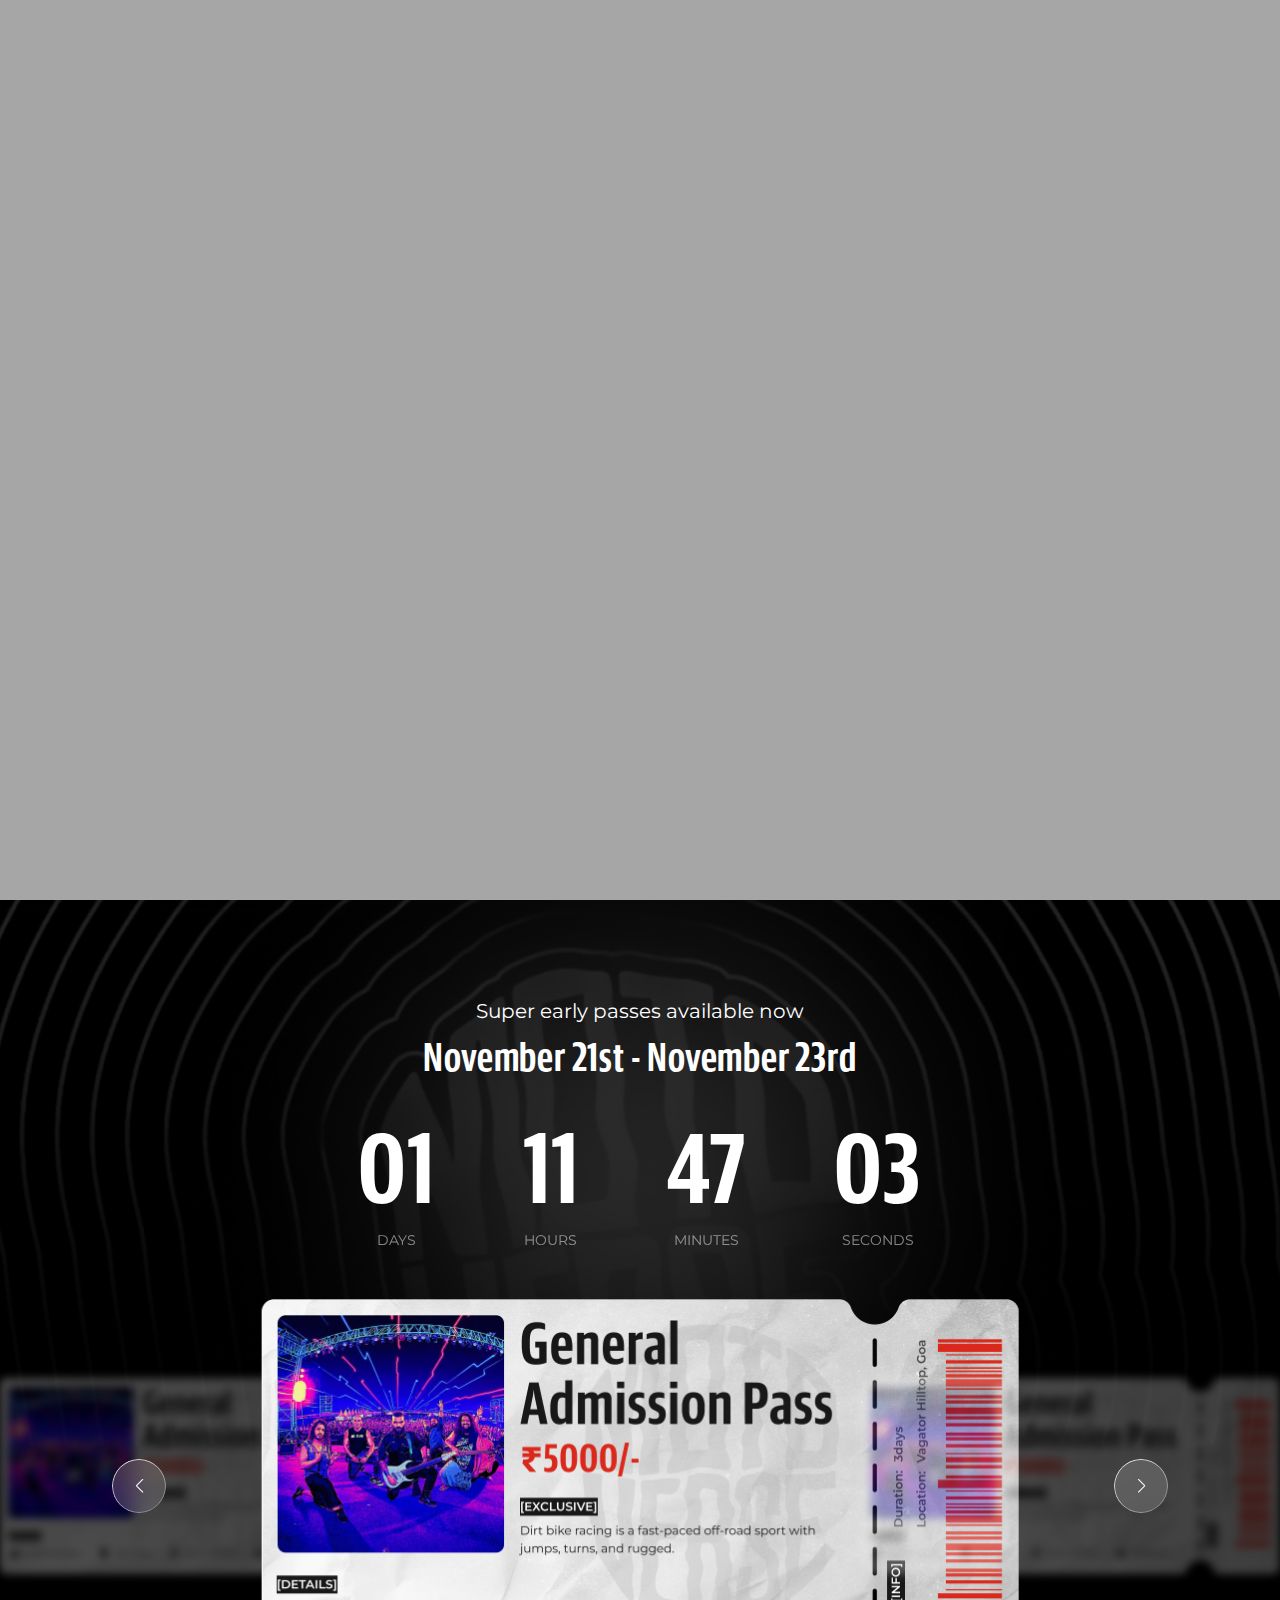
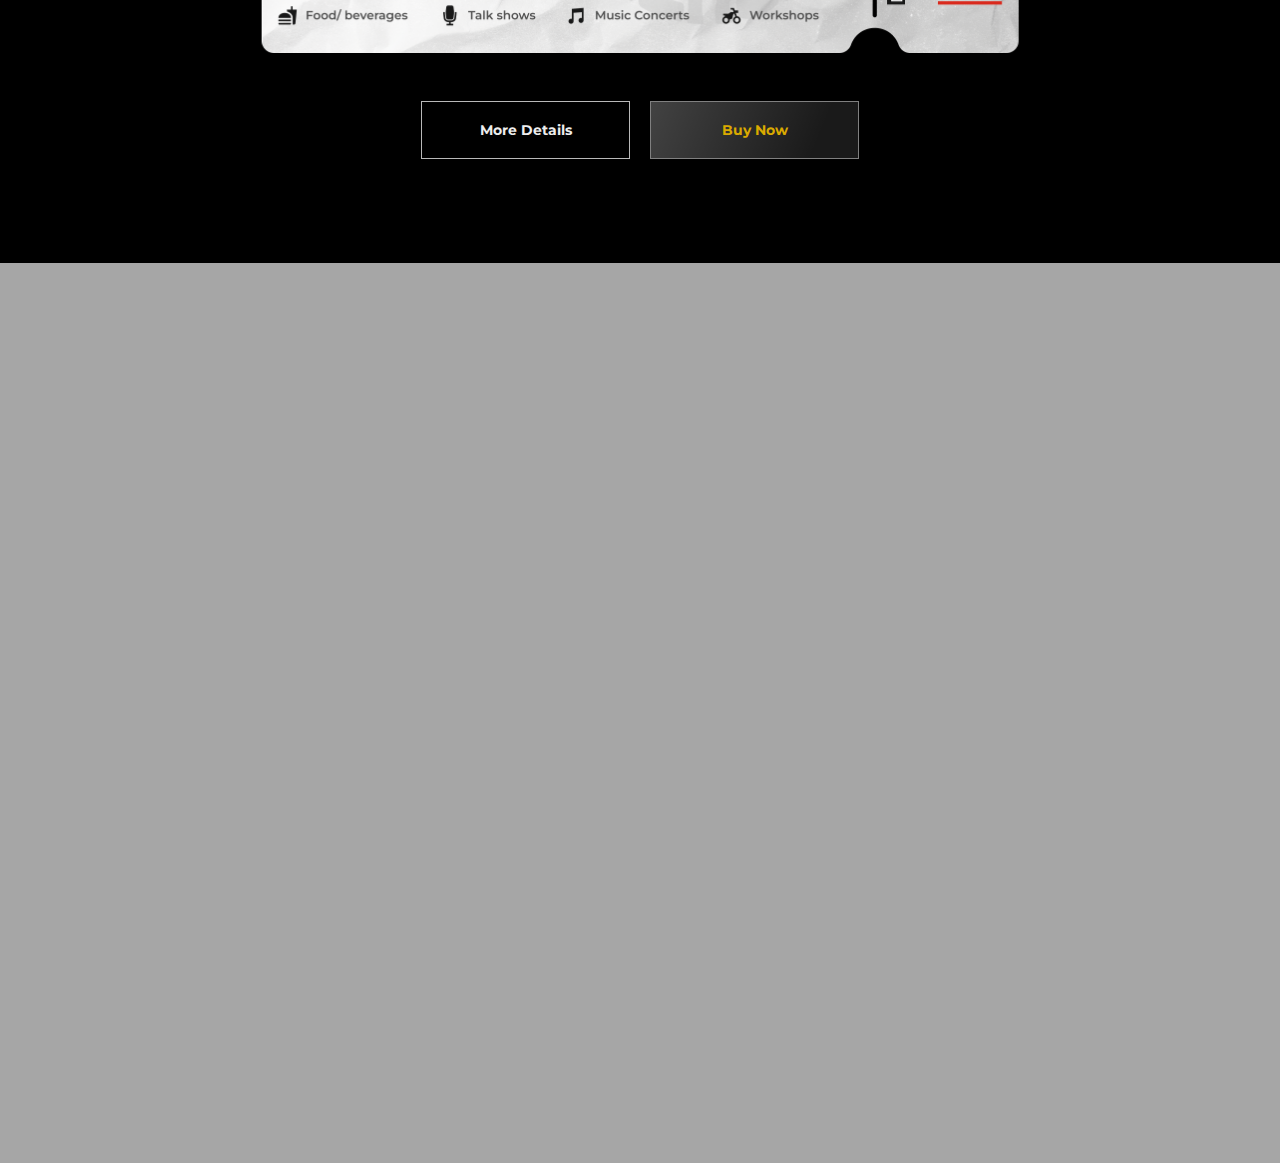
<file: admission-pass.html>
<!DOCTYPE html>
<html lang="en">

<head>
  <meta charset="UTF-8" />
  <meta name="viewport" content="width=device-width, initial-scale=1.0" />
  <link href="https://fonts.cdnfonts.com/css/guardian-sans" rel="stylesheet" />

  <link href="https://fonts.googleapis.com/css2?family=Montserrat:ital,wght@0,100..900;1,100..900&display=swap"
    rel="stylesheet" />

  <title>Document</title>
  <link rel="stylesheet" href="styles/style.css" />

  <!-- Link Swiper's CSS -->
  <link rel="stylesheet" href="https://cdn.jsdelivr.net/npm/swiper@11/swiper-bundle.min.css" />
</head>

<body>
  <section class="blank"></section>
  <section class="admission-pass">
    <div class="inner-section">
      <p class="subtext">Super early passes available now</p>
      <h3 class="heading">November 21st - November 23rd</h3>
    </div>
    <div class="slider-section">
      <div class="swiper swiper-content-admission">
        <div class="swiper-wrapper">
          <div class="swiper-slide">
            <div class="content-section">
              <h4>01</h4>
              <p>DAYS</p>
            </div>
            <div class="content-section">
              <h4>11</h4>
              <p>HOURS</p>
            </div>
            <div class="content-section">
              <h4>47</h4>
              <p>MINUTES</p>
            </div>
            <div class="content-section">
              <h4>03</h4>
              <p>SECONDS</p>
            </div>
          </div>
          <div class="swiper-slide">
            <div class="content-section">
              <h4>02</h4>
              <p>DAYS</p>
            </div>
            <div class="content-section">
              <h4>11</h4>
              <p>HOURS</p>
            </div>
            <div class="content-section">
              <h4>47</h4>
              <p>MINUTES</p>
            </div>
            <div class="content-section">
              <h4>03</h4>
              <p>SECONDS</p>
            </div>
          </div>
          <div class="swiper-slide">
            <div class="content-section">
              <h4>03</h4>
              <p>DAYS</p>
            </div>
            <div class="content-section">
              <h4>11</h4>
              <p>HOURS</p>
            </div>
            <div class="content-section">
              <h4>47</h4>
              <p>MINUTES</p>
            </div>
            <div class="content-section">
              <h4>03</h4>
              <p>SECONDS</p>
            </div>
          </div>
          <div class="swiper-slide">
            <div class="content-section">
              <h4>04</h4>
              <p>DAYS</p>
            </div>
            <div class="content-section">
              <h4>11</h4>
              <p>HOURS</p>
            </div>
            <div class="content-section">
              <h4>47</h4>
              <p>MINUTES</p>
            </div>
            <div class="content-section">
              <h4>03</h4>
              <p>SECONDS</p>
            </div>
          </div>
          <div class="swiper-slide">
            <div class="content-section">
              <h4>05</h4>
              <p>DAYS</p>
            </div>
            <div class="content-section">
              <h4>11</h4>
              <p>HOURS</p>
            </div>
            <div class="content-section">
              <h4>47</h4>
              <p>MINUTES</p>
            </div>
            <div class="content-section">
              <h4>03</h4>
              <p>SECONDS</p>
            </div>
          </div>
        </div>
      </div>
      <div class="swiper image-swiper-admission">
        <div class="swiper-wrapper">
          <div class="swiper-slide image-slider">
            <div class="img-box">
              <picture>
                <source media="(min-width: 768px)" srcset="/assets/ticket.png" />
                <img src="/assets/ticket-mob.png" alt="Motorcycle rally" loading="lazy" class="slide-bg" />
              </picture>
            </div>
          </div>
          <div class="swiper-slide image-slider">
            <div class="img-box">
              <picture>
                <source media="(min-width: 768px)" srcset="/assets/ticket.png" />
                <img src="/assets/ticket-mob.png" alt="Motorcycle rally" loading="lazy" class="slide-bg" />
              </picture>
            </div>
          </div>

          <div class="swiper-slide image-slider">
            <div class="img-box">
              <picture>
                <source media="(min-width: 768px)" srcset="/assets/ticket.png" />
                <img src="/assets/ticket-mob.png" alt="Motorcycle rally" loading="lazy" class="slide-bg" />
              </picture>
            </div>
          </div>
          <div class="swiper-slide image-slider">
            <div class="img-box">
              <picture>
                <source media="(min-width: 768px)" srcset="/assets/ticket.png" />
                <img src="/assets/ticket-mob.png" alt="Motorcycle rally" loading="lazy" class="slide-bg" />
              </picture>
            </div>
          </div>
          <div class="swiper-slide image-slider">
            <div class="img-box">
              <picture>
                <source media="(min-width: 768px)" srcset="/assets/ticket.png" />
                <img src="/assets/ticket-mob.png" alt="Motorcycle rally" loading="lazy" class="slide-bg" />
              </picture>
            </div>
          </div>
        </div>
        <div class="arrow-section">
          <div class="swiper-button-next arrow-custom"></div>
          <div class="swiper-button-prev arrow-custom"></div>
        </div>
      </div>
    </div>

    <div class="bg-image">
      <img src="/assets/admission-bg.jpg" alt="Blurred background" />
    </div>

    <div class="button-section">
      <a href="#" type="button" class="more-button">More Details</a>
      <a href="#" type="button" class="buy-button"> Buy Now </a>
    </div>
  </section>
  <section class="blank"></section>

  <script src="https://unpkg.com/swiper@8/swiper-bundle.min.js"></script>
  <script>
    document.addEventListener("DOMContentLoaded", function () {
      // Image Swiper
      const imageSwiper = new Swiper(".image-swiper-admission", {
        loop: true,
        centeredSlides: true,
        spaceBetween: 12,
        navigation: {
          nextEl: ".swiper-button-next",
          prevEl: ".swiper-button-prev",
        },
        breakpoints: {
          0: { slidesPerView: 1.24, spaceBetween: 24, },
          768: { slidesPerView: 2.4 },
          1024: { slidesPerView: 3 },
          1600: { slidesPerView: 2.7 },
          2400: { slidesPerView: 7 },
        },
      });

      // Content Swiper
      const contentSwiper = new Swiper(".swiper-content-admission", {
        loop: true,
        slidesPerView: 1,
        allowTouchMove: false,
        effect: "fade",
        fadeEffect: { crossFade: true },
      });

      // Sync both sliders
      imageSwiper.on("slideChange", () => {
        contentSwiper.slideToLoop(imageSwiper.realIndex);
      });

      contentSwiper.on("slideChange", () => {
        imageSwiper.slideToLoop(contentSwiper.realIndex);
      });

      // Click image -> change both
      document
        .querySelectorAll(".image-swiper-admission .swiper-slide")
        .forEach((slide, index) => {
          slide.addEventListener("click", () => {
            imageSwiper.slideToLoop(index);
            contentSwiper.slideToLoop(index);
          });
        });
    });
  </script>
</body>

</html>
</file>
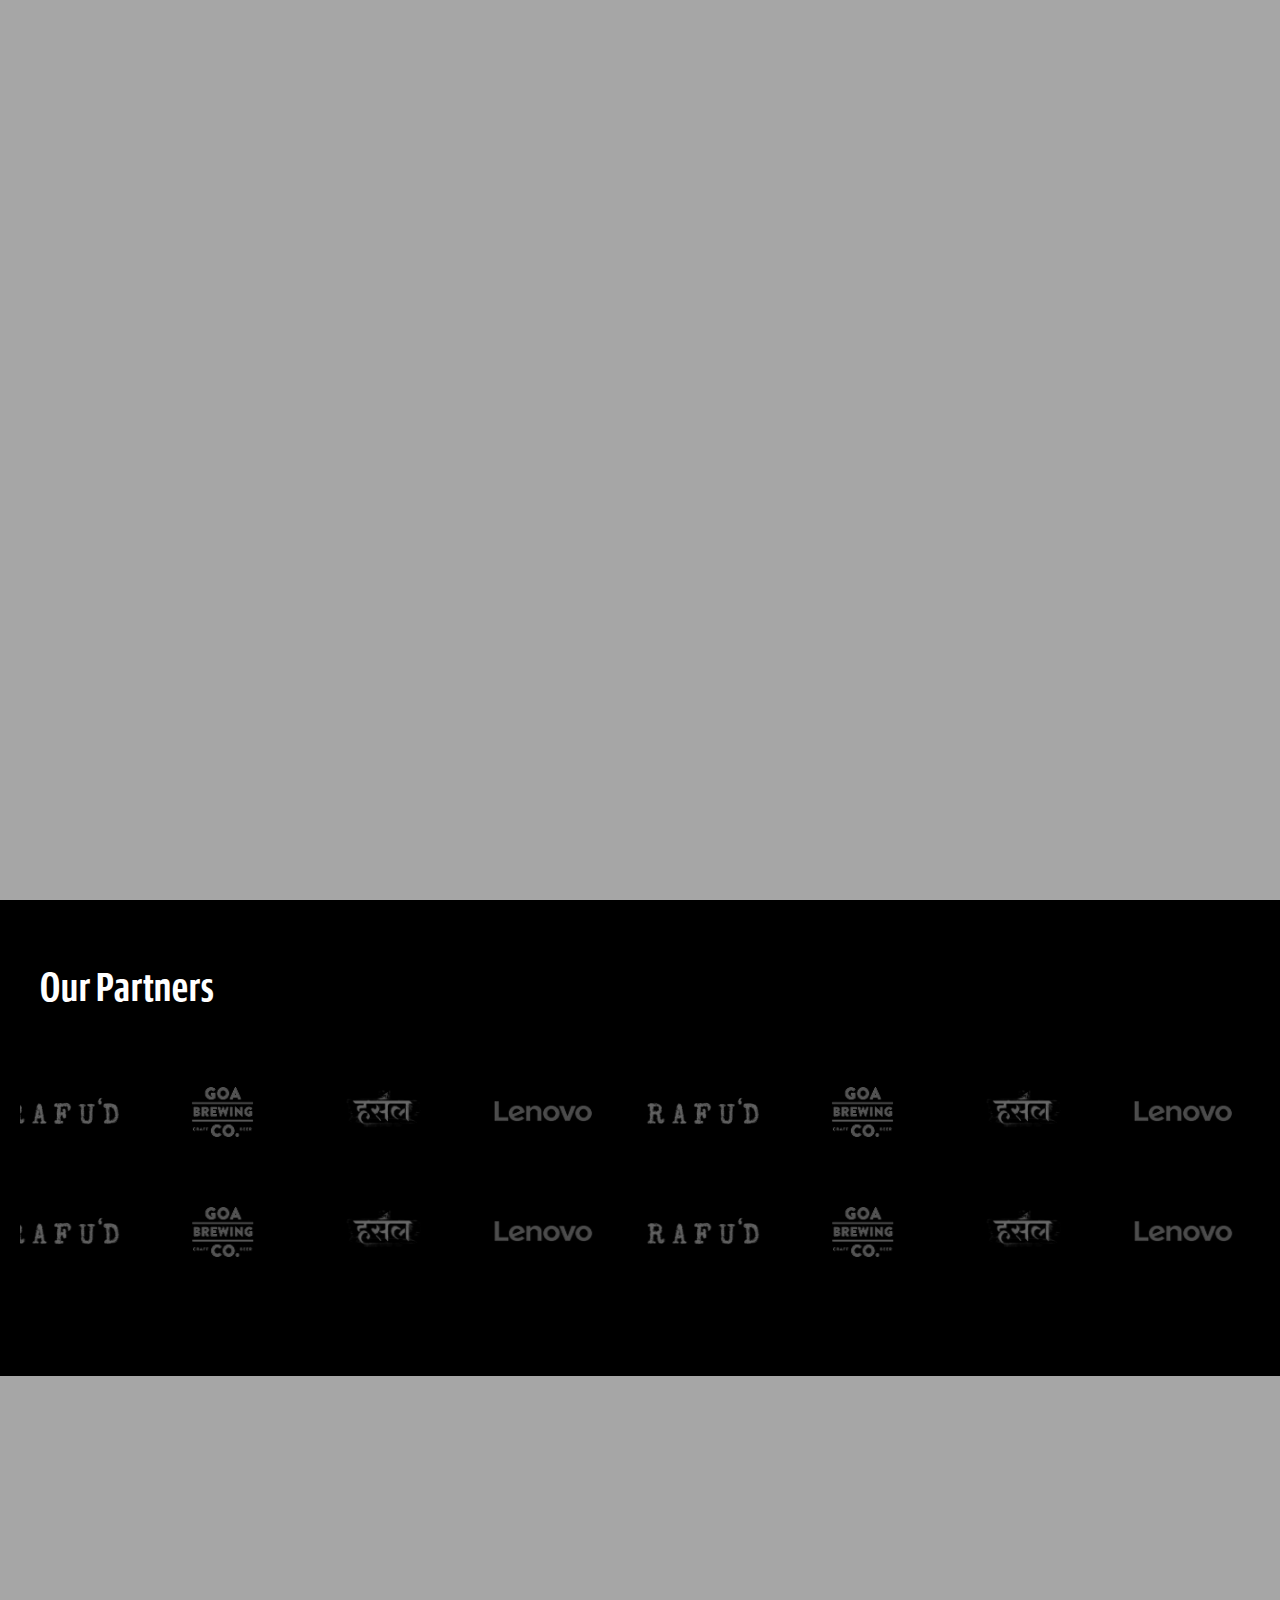
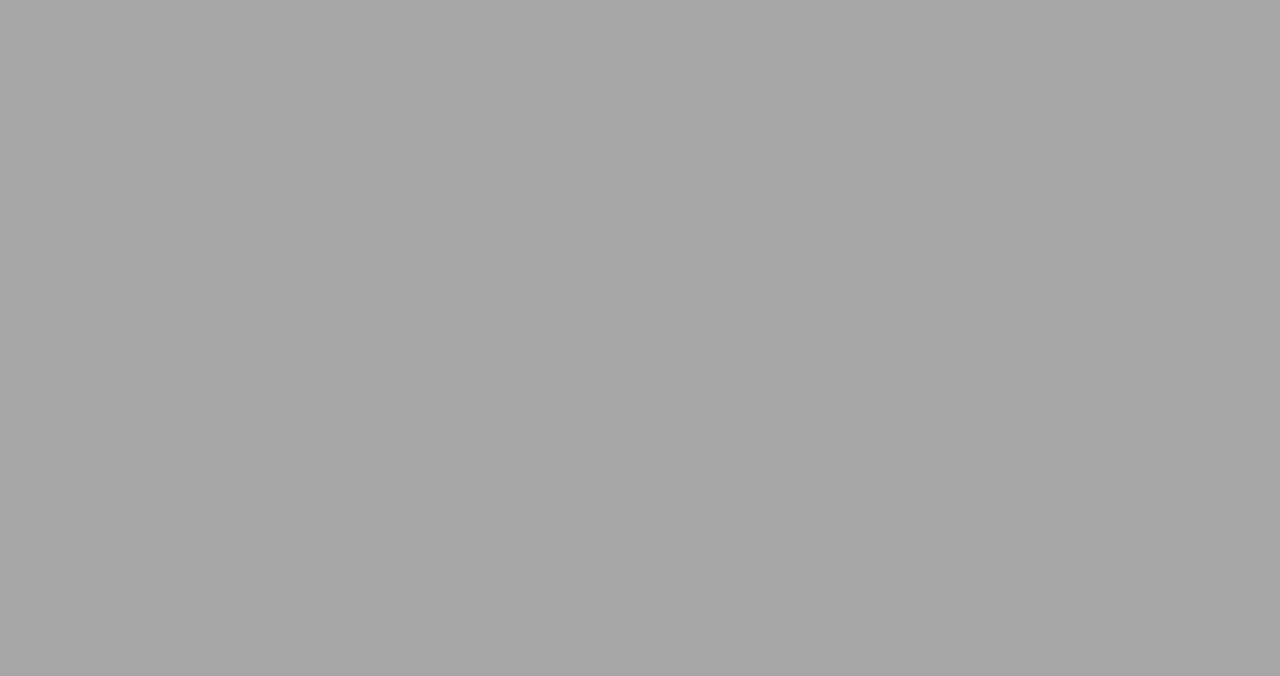
<file: our-partners.html>
<!DOCTYPE html>
<html lang="en">

<head>
  <meta charset="UTF-8" />
  <meta name="viewport" content="width=device-width, initial-scale=1.0" />
  <link href="https://fonts.cdnfonts.com/css/guardian-sans" rel="stylesheet" />

  <link href="https://fonts.googleapis.com/css2?family=Montserrat:ital,wght@0,100..900;1,100..900&display=swap"
    rel="stylesheet" />

  <title>Document</title>
  <link rel="stylesheet" href="styles/style.css" />

  <!-- Link Swiper's CSS -->
  <link rel="stylesheet" href="https://cdn.jsdelivr.net/npm/swiper@11/swiper-bundle.min.css" />
</head>

<body>
  <section class="blank"></section>
  <section class="our-partners-section">
    <div class="partners-container">
      <h2 class="partners-title">Our Partners</h2>
    </div>

    <div class="marquee-container">
      <!-- Forward Row -->
      <div class="marquee-row left">
        <div class="marquee-track left speed-40">
          <div class="partner-logo">
            <div class="logo-placeholder"><img src="/assets/logo/logo1.png" /></div>
          </div>
          <div class="partner-logo">
            <div class="logo-placeholder"><img src="/assets/logo/logo2.png" /></div>
          </div>
          <div class="partner-logo">
            <div class="logo-placeholder"><img src="/assets/logo/logo3.png" /></div>
          </div>
          <div class="partner-logo">
            <div class="logo-placeholder"><img src="/assets/logo/logo4.png" /></div>
          </div>
          <div class="partner-logo">
            <div class="logo-placeholder"><img src="/assets/logo/logo1.png" /></div>
          </div>
          <div class="partner-logo">
            <div class="logo-placeholder"><img src="/assets/logo/logo2.png" /></div>
          </div>
          <div class="partner-logo">
            <div class="logo-placeholder"><img src="/assets/logo/logo3.png" /></div>
          </div>
          <div class="partner-logo">
            <div class="logo-placeholder"><img src="/assets/logo/logo4.png" /></div>
          </div>
        </div>
      </div>

      <!-- Reverse Row -->
      <div class="marquee-row">
        <div class="marquee-track right speed-30">
          <div class="partner-logo">
            <div class="logo-placeholder"><img src="/assets/logo/logo1.png" /></div>
          </div>
          <div class="partner-logo">
            <div class="logo-placeholder"><img src="/assets/logo/logo2.png" /></div>
          </div>
          <div class="partner-logo">
            <div class="logo-placeholder"><img src="/assets/logo/logo3.png" /></div>
          </div>
          <div class="partner-logo">
            <div class="logo-placeholder"><img src="/assets/logo/logo4.png" /></div>
          </div>
          <div class="partner-logo">
            <div class="logo-placeholder"><img src="/assets/logo/logo1.png" /></div>
          </div>
          <div class="partner-logo">
            <div class="logo-placeholder"><img src="/assets/logo/logo2.png" /></div>
          </div>
          <div class="partner-logo">
            <div class="logo-placeholder"><img src="/assets/logo/logo3.png" /></div>
          </div>
          <div class="partner-logo">
            <div class="logo-placeholder"><img src="/assets/logo/logo4.png" /></div>
          </div>
        </div>
      </div>
    </div>


  </section>
  <section class="blank"></section>

  <script>
    document.querySelectorAll(".marquee-row").forEach((row) => {
      const track = row.querySelector(".marquee-track");
      const direction = row.dataset.direction || "left";
      const speed = parseFloat(row.dataset.speed) || 50;

      // duplicate only once
      if (!track.dataset.duplicated) {
        track.innerHTML += track.innerHTML;
        track.dataset.duplicated = "true";
      }

      let offset = 0;
      let lastTime = performance.now();
      const resetPoint = track.scrollWidth / 2; // 👈 important: only half width

      function loop(now) {
        const delta = (now - lastTime) / 1000;
        lastTime = now;
        const move = speed * delta;

        if (direction === "left") {
          offset -= move;
          if (Math.abs(offset) >= resetPoint) {
            offset = 0; // reset exactly at half
          }
        } else {
          offset += move;
          if (offset >= resetPoint) {
            offset = 0;
          }
        }

        track.style.transform = `translateX(${offset}px)`;
        requestAnimationFrame(loop);
      }

      requestAnimationFrame(loop);
    });

  </script>


</body>

</html>
</file>
<file: styles/style.css>
html,
body {
  margin: 0;
  padding: 0;
  width: 100%;
  height: 100%;
}

@font-face {
  font-display: swap;
  font-family: GuardianSansXCond Bold;
  font-style: normal;
  font-weight: 700;
  src: url("../font/GuardianSansXCond-Bold.otf");
  src: url("../font/GuardianSansXCond-Bold.otf#iefix") format("opentype");
}
@font-face {
  font-display: swap;
  font-family: GuardianSansXCond Semibold;
  font-style: normal;
  font-weight: 600;
  src: url("../font/GuardianSansXCond-Semibold.otf");
  src: url("../font/GuardianSansXCond-Semibold.otf#iefix") format("opentype");
}
@font-face {
  font-display: swap;
  font-family: GuardianSansXCond Medium;
  font-style: normal;
  font-weight: 500;
  src: url("../font/GuardianSansXCond-Medium.otf");
  src: url("../font/GuardianSansXCond-Medium.otf#iefix") format("opentype");
}
@font-face {
  font-display: swap;
  font-family: GuardianSansXCond Regular;
  font-style: normal;
  font-weight: 400;
  src: url("../font/GuardianSansXCond-Regular.otf");
  src: url("../font/GuardianSansXCond-Regular.otf#iefix") format("opentype");
}
@font-face {
  font-display: swap;
  font-family: Montserrat Light;
  font-style: normal;
  font-weight: 400;
  src: url("../font/Montserrat-Light.ttf");
  src: url("../font/Montserrat-Light.ttf#iefix") format("truetype");
}
@font-face {
  font-display: swap;
  font-family: Montserrat Regular;
  font-style: normal;
  font-weight: 500;
  src: url("../font/Montserrat--Regular.ttf");
  src: url("../font/Montserrat--Regular.ttf#iefix") format("truetype");
}
@font-face {
  font-display: swap;
  font-family: Montserrat Semibold;
  font-style: normal;
  font-weight: 600;
  src: url("../font/Montserrat-SemiBold.ttf");
  src: url("../font/Montserrat-SemiBold.ttf#iefix") format("truetype");
}
@font-face {
  font-display: swap;
  font-family: Montserrat Bold;
  font-style: normal;
  font-weight: 700;
  src: url("../font/Montserrat-Bold.ttf");
  src: url("../font/Montserrat-Bold.ttf#iefix") format("truetype");
}
@font-face {
  font-display: swap;
  font-family: Reicons;
  font-style: normal;
  font-weight: 400;
  src: url("../font/reicons.ttf#iefix") format("truetype");
}
* {
  padding: 0;
  margin: 0;
}

body {
  height: 100%;
  font-family: "Montserrat", sans-serif;
  background-color: black;
}

h1,
h2,
h3,
h4 {
  font-family: GuardianSansXCond Semibold;
}

.blank {
  height: 100vh;
  background-color: #a6a6a6;
}

.motoverse-throughout {
  margin: 0 auto;
  overflow: hidden;
  position: relative;
  min-height: 100vh;
}
@media only screen and (max-width: 767px) {
  .motoverse-throughout {
    height: auto;
  }
}
.motoverse-throughout .inner-section {
  max-width: 80%;
  margin: 0 auto;
}
@media only screen and (max-width: 767px) {
  .motoverse-throughout .inner-section {
    max-width: 100%;
    padding-inline: 20px;
  }
}
.motoverse-throughout .main-heading {
  margin-bottom: 40px;
  font-size: 40px;
  line-height: 48px;
  font-weight: 500;
  letter-spacing: 0.8px;
  color: white;
  text-align: center;
  margin-top: 67px;
}
@media only screen and (max-width: 767px) {
  .motoverse-throughout .main-heading {
    font-size: 28px;
    line-height: 32px;
    margin-bottom: 24px;
    margin-top: 50px;
  }
}
.motoverse-throughout .inner-footer-section {
  position: relative;
  width: 100%;
  max-width: 80%;
  margin: 0 auto;
}
@media only screen and (max-width: 767px) {
  .motoverse-throughout .inner-footer-section {
    max-width: 100%;
    width: auto;
    padding-inline: 20px;
    margin-top: 30px;
  }
}
.motoverse-throughout .inner-footer-section .heading {
  font-size: 218px;
  font-weight: 500;
  opacity: 0.6;
  letter-spacing: 0.8px;
  color: white;
  text-align: center;
}
@media only screen and (max-width: 767px) {
  .motoverse-throughout .inner-footer-section .heading {
    font-size: 56px;
    position: relative;
    bottom: 0;
  }
}
.motoverse-throughout .slider-section {
  position: relative;
  height: 100%;
  min-height: 560px;
}
@media only screen and (max-width: 767px) {
  .motoverse-throughout .slider-section {
    min-height: 620px;
  }
}
.motoverse-throughout .image-swiper {
  width: 100%;
  margin-bottom: 40px;
  overflow: hidden;
}
@media only screen and (max-width: 767px) {
  .motoverse-throughout .image-swiper .swiper-wrapper {
    display: flex;
    align-items: center;
  }
}
.motoverse-throughout .image-swiper .image-slider {
  display: flex;
  align-items: center;
  flex-direction: column;
  padding: 0px;
}
.motoverse-throughout .image-swiper .image-slider .img-box {
  height: 186px;
  width: 100%;
  transition: all 0.3s ease-in-out;
  position: relative;
}
.motoverse-throughout .image-swiper .image-slider .img-box img {
  width: 100%;
  height: 100%;
  -o-object-fit: cover;
     object-fit: cover;
}
.motoverse-throughout .image-swiper .image-slider .img-box .slide-video {
  width: 100%;
  height: 100%;
  -o-object-fit: cover;
     object-fit: cover;
  position: absolute;
}
.motoverse-throughout .image-swiper .image-slider h4 {
  color: white;
  font-size: 40px;
  line-height: 48px;
  font-weight: 500;
  letter-spacing: 0.8px;
  margin-bottom: 35px;
  opacity: 0.3;
}
@media only screen and (max-width: 767px) {
  .motoverse-throughout .image-swiper .image-slider h4 {
    margin-bottom: 16px;
  }
}
.motoverse-throughout .image-swiper .swiper-slide-active .img-box {
  width: 100%;
  height: 226px;
}
.motoverse-throughout .image-swiper .swiper-slide-active h4 {
  opacity: 1;
  margin-bottom: 15px;
}
.motoverse-throughout .swiper-content {
  max-width: 1076px;
  text-align: center;
  position: absolute;
  margin: 0 auto;
  left: 0;
  right: 0;
  top: 320px;
}
@media only screen and (min-width: 1500px) {
  .motoverse-throughout .swiper-content {
    top: 350px;
  }
}
@media only screen and (max-width: 767px) {
  .motoverse-throughout .swiper-content {
    top: 320px;
  }
}
.motoverse-throughout .swiper-content .content-section {
  max-width: 600px;
  margin: 0 auto;
}
@media only screen and (max-width: 767px) {
  .motoverse-throughout .swiper-content .content-section {
    padding-inline: 20px;
  }
}
.motoverse-throughout .swiper-content h4 {
  color: white;
  font-size: 32px;
  line-height: 38px;
  font-weight: 500;
  letter-spacing: 0.8px;
  margin-bottom: 10px;
  display: -webkit-box;
  -webkit-line-clamp: 1;
  -webkit-box-orient: vertical;
  overflow: hidden;
  text-overflow: ellipsis;
}
@media only screen and (max-width: 767px) {
  .motoverse-throughout .swiper-content h4 {
    font-size: 24px;
    line-height: 28px;
  }
}
.motoverse-throughout .swiper-content .strong-text {
  color: white;
  font-size: 16px;
  line-height: 24px;
  font-weight: 500;
  margin-bottom: 10px;
  font-family: Montserrat Semibold;
  display: -webkit-box;
  -webkit-line-clamp: 2;
  -webkit-box-orient: vertical;
  overflow: hidden;
  text-overflow: ellipsis;
}
.motoverse-throughout .swiper-content .description {
  color: #a6a6a6;
  font-size: 14px;
  line-height: 21px;
  font-family: Montserrat Regular;
  display: -webkit-box;
  -webkit-line-clamp: 5;
  -webkit-box-orient: vertical;
  overflow: hidden;
  text-overflow: ellipsis;
}
@media only screen and (max-width: 767px) {
  .motoverse-throughout .swiper-content .description {
    -webkit-line-clamp: 8;
  }
}
.motoverse-throughout .blurred-bg-container {
  position: fixed;
  top: 0;
  left: 0;
  width: 100%;
  height: 100%;
  z-index: -1;
  overflow: hidden;
  opacity: 0.3;
}
.motoverse-throughout .blurred-bg {
  width: 100%;
  height: 100%;
  -o-object-fit: cover;
     object-fit: cover;
  filter: blur(100px);
  transform: scale(1);
  transition: opacity 0.6s ease;
  opacity: 1;
}
.motoverse-throughout::before {
  content: "";
  position: absolute;
  bottom: 0;
  left: 0;
  width: 100%;
  height: 540px;
  background: linear-gradient(180deg, rgba(0, 0, 0, 0) 26.07%, #000000 90.08%);
  z-index: 1;
}
@media only screen and (max-width: 767px) {
  .motoverse-throughout::before {
    height: 100px;
  }
}
.motoverse-throughout .arrow-custom {
  width: 54px;
  height: 54px;
  background: rgba(255, 255, 255, 0.16);
  -webkit-backdrop-filter: blur(11.365px);
          backdrop-filter: blur(11.365px);
  border-radius: 100px;
}
@media only screen and (max-width: 767px) {
  .motoverse-throughout .arrow-custom {
    display: none;
  }
}
.motoverse-throughout .arrow-custom::before {
  content: "";
  position: absolute;
  inset: 0;
  border-radius: 100px;
  padding: 1.23px;
  background: linear-gradient(-40deg, rgba(255, 255, 255, 0.2), #fff);
  -webkit-mask: linear-gradient(#fff 0 0) content-box, linear-gradient(#fff 0 0);
  -webkit-mask-composite: xor;
  mask-composite: exclude;
  pointer-events: none;
  z-index: -1;
}
.motoverse-throughout .arrow-custom::after {
  font-size: 14px;
  color: white;
}

.admission-pass {
  position: relative;
  padding-bottom: 104px;
}
@media only screen and (max-width: 767px) {
  .admission-pass {
    padding: 104px 0px 32px;
    height: auto;
  }
}
.admission-pass .inner-section {
  max-width: 80%;
  margin: 0 auto 40px;
  position: relative;
  z-index: 1;
  padding-top: 96px;
}
@media only screen and (max-width: 767px) {
  .admission-pass .inner-section {
    max-width: 100%;
    padding-inline: 20px;
    padding-top: 0px;
  }
}
.admission-pass .inner-section .subtext {
  font-size: 20px;
  line-height: 30px;
  font-weight: 400;
  color: white;
  text-align: center;
}
@media only screen and (max-width: 767px) {
  .admission-pass .inner-section .subtext {
    font-size: 14px;
    line-height: 21px;
  }
}
.admission-pass .inner-section .heading {
  margin-bottom: 40px;
  font-size: 40px;
  line-height: 48px;
  font-weight: 500;
  letter-spacing: 0.8px;
  margin-top: 8px;
  color: white;
  text-align: center;
  font-family: GuardianSansXCond Semibold;
}
@media only screen and (max-width: 767px) {
  .admission-pass .inner-section .heading {
    font-size: 28px;
    line-height: 32px;
    letter-spacing: 0.32px;
  }
}
.admission-pass .bg-image {
  height: 100vh;
  position: absolute;
  top: 0;
  width: 100%;
}
.admission-pass .bg-image img {
  width: 100%;
  height: 100%;
  -o-object-fit: cover;
     object-fit: cover;
  -o-object-position: top;
     object-position: top;
}
.admission-pass .image-swiper-admission {
  width: 100%;
  margin-top: 40px;
  overflow: hidden;
  height: 370px;
}
@media only screen and (max-width: 767px) {
  .admission-pass .image-swiper-admission {
    margin-top: 24px;
    height: auto;
  }
}
.admission-pass .image-swiper-admission .swiper-wrapper {
  align-items: center;
}
.admission-pass .image-swiper-admission .image-slider {
  display: flex;
  align-items: center;
  flex-direction: column;
  justify-content: center;
  padding: 0px;
  filter: blur(4px);
  opacity: 0.3;
}
@media only screen and (max-width: 767px) {
  .admission-pass .image-swiper-admission .image-slider {
    filter: blur(0);
    opacity: 1;
  }
}
.admission-pass .image-swiper-admission .image-slider .img-box {
  height: 322px;
  width: 100%;
  transition: all 0.3s ease-in-out;
  position: relative;
}
@media only screen and (max-width: 767px) {
  .admission-pass .image-swiper-admission .image-slider .img-box {
    height: 584px;
  }
}
.admission-pass .image-swiper-admission .image-slider .img-box img {
  width: 100%;
  height: 100%;
  -o-object-fit: contain;
     object-fit: contain;
}
.admission-pass .image-swiper-admission .image-slider .img-box .slide-video {
  width: 100%;
  height: 100%;
  -o-object-fit: cover;
     object-fit: cover;
  position: absolute;
}
.admission-pass .image-swiper-admission .image-slider h4 {
  color: white;
  font-size: 40px;
  line-height: 48px;
  font-weight: 500;
  letter-spacing: 0.8px;
  margin-bottom: 35px;
  opacity: 0.3;
}
@media only screen and (max-width: 767px) {
  .admission-pass .image-swiper-admission .image-slider h4 {
    margin-bottom: 16px;
  }
}
.admission-pass .image-swiper-admission .swiper-slide-active {
  filter: blur(0);
  opacity: 1;
}
.admission-pass .image-swiper-admission .swiper-slide-active .img-box {
  height: 354px;
  width: 760px;
}
@media only screen and (max-width: 1024px) {
  .admission-pass .image-swiper-admission .swiper-slide-active .img-box {
    height: 354px;
    width: 600px;
  }
}
@media only screen and (max-width: 767px) {
  .admission-pass .image-swiper-admission .swiper-slide-active .img-box {
    height: 584px;
    width: 100%;
  }
}
.admission-pass .swiper-content-admission {
  text-align: center;
  position: relative;
  margin: 0 auto;
  display: flex;
  align-items: center;
  justify-content: center;
  max-width: 564px;
}
@media only screen and (max-width: 767px) {
  .admission-pass .swiper-content-admission {
    padding-inline: 47px;
  }
}
.admission-pass .swiper-content-admission .swiper-slide {
  display: flex;
  justify-content: space-between;
  gap: 0 80px;
}
@media only screen and (max-width: 767px) {
  .admission-pass .swiper-content-admission .swiper-slide {
    gap: 0 33.3px;
  }
}
.admission-pass .swiper-content-admission .content-section {
  color: white;
  display: flex;
  align-items: center;
  flex-direction: column;
}
.admission-pass .swiper-content-admission .content-section h4 {
  font-size: 100px;
  font-weight: 500;
  margin-bottom: 8px;
  font-family: GuardianSansXCond Semibold;
  letter-spacing: 0.8px;
}
@media only screen and (max-width: 767px) {
  .admission-pass .swiper-content-admission .content-section h4 {
    font-size: 56px;
    letter-spacing: 0.32;
  }
}
.admission-pass .swiper-content-admission .content-section p {
  font-size: 14px;
  line-height: 21px;
  font-weight: 400;
  color: white;
  opacity: 0.5;
  text-align: center;
}
@media only screen and (max-width: 767px) {
  .admission-pass .swiper-content-admission .content-section p {
    font-size: 10px;
    line-height: 14px;
  }
}
.admission-pass .arrow-section {
  max-width: 1076px;
  position: relative;
  position: absolute;
  width: 100%;
  margin: 0 auto;
  bottom: 180px;
  left: 0;
  right: 0;
}
.admission-pass .arrow-section .arrow-custom {
  width: 54px;
  height: 54px;
  background: rgba(255, 255, 255, 0.16);
  -webkit-backdrop-filter: blur(11.365px);
          backdrop-filter: blur(11.365px);
  border-radius: 100px;
}
@media only screen and (max-width: 767px) {
  .admission-pass .arrow-section .arrow-custom {
    display: none;
  }
}
.admission-pass .arrow-section .arrow-custom::before {
  content: "";
  position: absolute;
  inset: 0;
  border-radius: 100px;
  padding: 1.23px;
  background: linear-gradient(-40deg, rgba(255, 255, 255, 0.2), #fff);
  -webkit-mask: linear-gradient(#fff 0 0) content-box, linear-gradient(#fff 0 0);
  -webkit-mask-composite: xor;
  mask-composite: exclude;
  pointer-events: none;
  z-index: -1;
}
.admission-pass .arrow-section .arrow-custom::after {
  font-size: 14px;
  color: white;
}
.admission-pass .button-section {
  padding: 0 4rem;
  transition: all 0.3s ease-in-out;
  cursor: pointer;
  position: relative;
  z-index: 1;
  display: flex;
  align-items: center;
  justify-content: center;
  gap: 20px;
  margin-top: 40px;
}
@media (max-width: 767px) {
  .admission-pass .button-section {
    font-size: 12px;
    line-height: 22.4px;
    padding: 0 1.5rem;
    position: relative;
    bottom: 0;
    margin-top: 24px;
  }
}
.admission-pass .button-section a {
  width: 207px;
  height: 56px;
  text-align: center;
  cursor: pointer;
  font-size: 14px;
  line-height: 22.4px;
  font-family: "Montserrat";
  display: flex;
  justify-content: center;
  align-items: center;
  text-decoration: none;
  font-weight: bold;
}
@media (max-width: 1024px) {
  .admission-pass .button-section a {
    height: 48px;
    margin-left: 0;
    font-size: 12px;
    width: 100%;
    padding: 0;
  }
}
.admission-pass .button-section .more-button {
  border: solid 1px rgba(255, 255, 255, 0.726);
  color: #ededed;
  background: transparent;
}
.admission-pass .button-section .buy-button {
  border: solid 1px #808080;
  color: #daaa00;
  background: linear-gradient(112.38deg, rgba(255, 255, 255, 0.5) -120.84%, rgba(255, 255, 255, 0.1) 79.67%);
}

.grab-ticket-card {
  height: 172px;
  max-width: 572px;
  width: 572px;
  position: fixed;
  right: 10px;
  bottom: 40vh;
  background-color: black;
  display: flex;
  align-items: center;
  justify-content: space-between;
  padding: 24px;
  transform: translateY(100px);
  opacity: 0;
  visibility: hidden;
  transition: all 0.4s cubic-bezier(0.68, -0.55, 0.265, 1.55);
}
.grab-ticket-card.show {
  transform: translateY(0);
  opacity: 1;
  visibility: visible;
}
@media (max-width: 768px) {
  .grab-ticket-card {
    width: 100%;
    max-width: -moz-fit-content;
    max-width: fit-content;
    bottom: 0vh;
    left: 0;
    right: 0;
    height: auto;
  }
}
.grab-ticket-card .flex-container {
  display: flex;
  align-items: flex-end;
  justify-content: space-between;
  width: 100%;
}
@media (max-width: 1024px) {
  .grab-ticket-card .flex-container {
    flex-direction: column;
    align-items: flex-start;
    gap: 24px;
  }
}
.grab-ticket-card .content {
  display: flex;
  flex-direction: column;
  align-items: flex-start;
  max-width: 248px;
  gap: 8px;
}
@media (max-width: 1024px) {
  .grab-ticket-card .content {
    max-width: 100%;
  }
}
.grab-ticket-card .content h4 {
  font-size: 24px;
  line-height: 28px;
  letter-spacing: 0.8px;
  color: white;
}
.grab-ticket-card .content p {
  font-size: 16px;
  line-height: 24px;
  color: white;
}
.grab-ticket-card .btn-style {
  width: 252px;
  height: 56px;
  background: linear-gradient(112.38deg, rgba(255, 255, 255, 0.5) -120.84%, rgba(255, 255, 255, 0.1) 79.67%);
  -webkit-backdrop-filter: blur(5px);
          backdrop-filter: blur(5px);
  display: flex;
  align-items: center;
  justify-content: center;
  text-decoration: none;
  color: #daaa00;
  line-height: 22.4px;
  font-size: 14px;
  font-weight: bold;
  text-transform: uppercase;
  border: 1px solid #585057;
}
@media (max-width: 768px) {
  .grab-ticket-card .btn-style {
    width: 100%;
  }
}
.grab-ticket-card .close-btn {
  position: absolute;
  top: 5px;
  right: 16px;
  background: none;
  border: none;
  color: white;
  font-size: 30px;
  padding: 0;
  width: 24px;
  min-height: 24px;
  cursor: pointer;
}

.discover-goa-section {
  position: relative;
  padding-bottom: 104px;
  overflow: hidden;
  /* image gradient */
}
@media only screen and (max-width: 767px) {
  .discover-goa-section {
    padding: 32px 0;
    height: auto;
  }
}
.discover-goa-section::before {
  content: "";
  position: absolute;
  top: 0;
  left: 0;
  width: 100%;
  height: 280px;
  background: linear-gradient(180deg, #000000 6.12%, rgba(0, 0, 0, 0) 64.1%);
  z-index: 1;
}
@media only screen and (max-width: 767px) {
  .discover-goa-section::before {
    height: 680px;
  }
}
.discover-goa-section::after {
  content: "";
  position: absolute;
  bottom: 0;
  left: 0;
  width: 100%;
  height: 640px;
  background: linear-gradient(180deg, rgba(0, 0, 0, 0) 26.07%, #000000 90.08%);
}
.discover-goa-section .inner-section {
  max-width: 80%;
  margin: 0 auto;
  position: relative;
  z-index: 1;
  padding-top: 96px;
  display: flex;
  justify-content: space-between;
  align-items: flex-start;
}
@media only screen and (max-width: 767px) {
  .discover-goa-section .inner-section {
    max-width: 100%;
    padding-inline: 20px;
    padding-top: 0px;
  }
}
.discover-goa-section .inner-section .heading {
  font-size: 40px;
  line-height: 48px;
  font-weight: 500;
  letter-spacing: 0.8px;
  color: white;
  font-family: GuardianSansXCond Semibold;
}
@media only screen and (max-width: 767px) {
  .discover-goa-section .inner-section .heading {
    font-size: 28px;
    line-height: 32px;
    letter-spacing: 0.32px;
    margin-top: 0;
    margin-bottom: 8px;
  }
}
.discover-goa-section .inner-section .subtext {
  font-size: 14px;
  line-height: 21px;
  font-weight: 400;
  color: white;
  max-width: 548px;
}
@media only screen and (max-width: 767px) {
  .discover-goa-section .inner-section .subtext {
    font-size: 14px;
    line-height: 21px;
  }
}
.discover-goa-section .bg-image {
  height: 100vh;
  position: absolute;
  top: 0;
  width: 100%;
  filter: blur(23px);
}
.discover-goa-section .bg-image img {
  width: 100%;
  height: 100%;
  -o-object-fit: cover;
     object-fit: cover;
  -o-object-position: top;
     object-position: top;
}
.discover-goa-section .slider-section {
  max-width: 80%;
  margin: 0 auto;
  position: relative;
}
@media only screen and (max-width: 767px) {
  .discover-goa-section .slider-section {
    max-width: 100%;
    padding-left: 20px;
  }
}
.discover-goa-section .image-swiper-discover {
  width: 100%;
  margin-top: 40px;
  overflow: hidden;
  height: 370px;
}
@media only screen and (max-width: 767px) {
  .discover-goa-section .image-swiper-discover {
    margin-top: 24px;
    height: auto;
  }
}
.discover-goa-section .image-swiper-discover .swiper-wrapper {
  align-items: center;
}
.discover-goa-section .image-swiper-discover .swiper-slide .slide-item {
  position: relative;
}
.discover-goa-section .image-swiper-discover .swiper-slide .img-box {
  height: 360px;
  width: 100%;
  position: relative;
}
.discover-goa-section .image-swiper-discover .swiper-slide .img-box::before {
  content: "";
  position: absolute;
  width: 100%;
  height: 207px;
  left: 0px;
  bottom: 0px;
  background: linear-gradient(355.81deg, #181818 2.79%, rgba(24, 24, 24, 0.741909) 66.56%, rgba(24, 24, 24, 0.315427) 85.75%, rgba(24, 24, 24, 0) 96%);
}
.discover-goa-section .image-swiper-discover .swiper-slide .img-box img {
  width: 100%;
  height: 100%;
  -o-object-fit: cover;
     object-fit: cover;
}
.discover-goa-section .image-swiper-discover .swiper-slide .content {
  position: absolute;
  bottom: 0;
  padding: 16px;
  display: flex;
  flex-direction: column;
  gap: 8px;
  width: -moz-fit-content;
  width: fit-content;
  max-width: 100%;
}
.discover-goa-section .image-swiper-discover .swiper-slide .content h4 {
  color: white;
  font-size: 20px;
  line-height: 24px;
  font-weight: 500;
  letter-spacing: 0.8px;
}
.discover-goa-section .image-swiper-discover .swiper-slide .content p {
  color: #a6a6a6;
  font-size: 14px;
  line-height: 21px;
  font-weight: 600;
  display: flex;
  align-items: center;
  gap: 8px;
}
.discover-goa-section .image-swiper-discover .swiper-slide .content p img {
  opacity: 0.6;
}
.discover-goa-section .arrow-section {
  position: absolute;
  top: 25vh;
  left: 0;
  right: 0;
  margin: 0 -40px;
}
.discover-goa-section .arrow-section .arrow-custom {
  width: 54px;
  height: 54px;
  background: rgba(255, 255, 255, 0.16);
  -webkit-backdrop-filter: blur(11.365px);
          backdrop-filter: blur(11.365px);
  border-radius: 100px;
}
@media only screen and (max-width: 767px) {
  .discover-goa-section .arrow-section .arrow-custom {
    display: none;
  }
}
.discover-goa-section .arrow-section .arrow-custom::before {
  content: "";
  position: absolute;
  inset: 0;
  border-radius: 100px;
  padding: 1.23px;
  background: linear-gradient(-40deg, rgba(255, 255, 255, 0.2), #fff);
  -webkit-mask: linear-gradient(#fff 0 0) content-box, linear-gradient(#fff 0 0);
  -webkit-mask-composite: xor;
  mask-composite: exclude;
  pointer-events: none;
  z-index: -1;
}
.discover-goa-section .arrow-section .arrow-custom::after {
  font-size: 14px;
  color: white;
}
.discover-goa-section .button-section {
  display: flex;
  gap: 15px;
  margin-top: 24px;
}
.discover-goa-section .button-section .btn {
  display: flex;
  justify-content: center;
  align-items: center;
  width: 95px;
  height: 56px;
  font-size: 14px;
  line-height: 21px;
}
.discover-goa-section .button-section .btn-place {
  background: #403b29;
  border: 1px solid #847543;
  color: white;
  font-weight: 600;
}
.discover-goa-section .button-section .btn-routes {
  background: #373737;
  border: 1px solid #474747;
  color: white;
}
.discover-goa-section .explore-link {
  color: #da291c;
  font-weight: bold;
  font-size: 16px;
  text-transform: uppercase;
  text-decoration: none;
  display: flex;
  align-items: center;
  gap: 8px;
  position: relative;
  z-index: 1;
}
@media only screen and (max-width: 767px) {
  .discover-goa-section .explore-link {
    display: none;
  }
}
.discover-goa-section .explore-link.mobile {
  display: none;
}
@media only screen and (max-width: 767px) {
  .discover-goa-section .explore-link.mobile {
    display: flex;
    align-items: center;
    justify-content: center;
    text-align: center;
    margin-top: 74px;
  }
}
.discover-goa-section .swiper-pagination {
  position: absolute;
  text-align: left;
  bottom: -32px !important;
  left: 20px !important;
}
@media only screen and (max-width: 767px) {
  .discover-goa-section .swiper-pagination {
    bottom: -42px !important;
  }
}
.discover-goa-section .swiper-pagination .swiper-pagination-bullet {
  width: 34px;
  height: 4px;
  border-radius: 0;
  background-color: #616161;
  transition: all 0.3s ease-in-out;
  opacity: 1;
  transform-origin: right center;
}
.discover-goa-section .swiper-pagination .swiper-pagination-bullet-active {
  width: 54px;
  background-color: #ffffff;
}

.unforgettable-rides-section {
  padding: 64px 20px;
  background-color: #000;
  position: relative;
  /* Navigation arrow */
}
.unforgettable-rides-section .rides-container {
  max-width: 1200px;
  margin: 0 auto;
}
.unforgettable-rides-section .rides-title {
  font-size: 40px;
  line-height: 48px;
  font-weight: 500;
  letter-spacing: 0.8px;
  color: white;
  font-family: GuardianSansXCond Semibold;
  margin-bottom: 40px;
}
.unforgettable-rides-section .ride-card {
  position: relative;
  height: 360px;
  overflow: hidden;
  cursor: pointer;
}
.unforgettable-rides-section .ride-card::before {
  content: "";
  position: absolute;
  width: 100%;
  height: 207px;
  left: 0px;
  bottom: 0px;
  background: linear-gradient(355.81deg, #181818 2.79%, rgba(24, 24, 24, 0.741909) 66.56%, rgba(24, 24, 24, 0.315427) 85.75%, rgba(24, 24, 24, 0) 96%);
}
.unforgettable-rides-section .ride-card img {
  width: 100%;
  height: 100%;
  -o-object-fit: cover;
     object-fit: cover;
}
.unforgettable-rides-section .card-overlay {
  position: absolute;
  bottom: 0;
  left: 0;
  right: 0;
  background: linear-gradient(transparent, rgba(0, 0, 0, 0.8));
  padding: 18px 16px;
}
.unforgettable-rides-section .card-title {
  font-size: 20px;
  line-height: 24px;
  font-weight: 500;
  letter-spacing: 0.8px;
  color: #fff;
  font-family: GuardianSansXCond Semibold;
  display: flex;
  align-items: center;
  justify-content: space-between;
}
.unforgettable-rides-section .nav-arrow {
  position: absolute;
  right: 20px;
  top: 50%;
  transform: translateY(-50%);
  width: 50px;
  height: 50px;
  background-color: rgba(255, 255, 255, 0.2);
  border: none;
  border-radius: 50%;
  color: #fff;
  font-size: 1.5rem;
  cursor: pointer;
  display: flex;
  align-items: center;
  justify-content: center;
  transition: background-color 0.3s ease;
}
.unforgettable-rides-section .nav-arrow:hover {
  background-color: rgba(255, 255, 255, 0.3);
}
@media (max-width: 1199px) {
  .unforgettable-rides-section .rides-grid {
    margin-right: -20px;
  }
  .unforgettable-rides-section .rides-title {
    font-size: 28px;
    line-height: 32px;
  }
}
@media (max-width: 767px) {
  .unforgettable-rides-section .rides-grid {
    margin-right: -20px;
  }
  .unforgettable-rides-section .rides-title {
    font-size: 28px;
    line-height: 32px;
  }
}
.unforgettable-rides-section .arrow-section {
  max-width: 1280px;
  position: relative;
  position: absolute;
  width: 100%;
  margin: 0 auto;
  bottom: 230px;
  left: 0;
  right: 0;
}
.unforgettable-rides-section .arrow-section .arrow-custom {
  width: 54px;
  height: 54px;
  background: rgba(255, 255, 255, 0.16);
  -webkit-backdrop-filter: blur(11.365px);
          backdrop-filter: blur(11.365px);
  border-radius: 100px;
}
@media only screen and (max-width: 767px) {
  .unforgettable-rides-section .arrow-section .arrow-custom {
    display: none;
  }
}
.unforgettable-rides-section .arrow-section .arrow-custom::before {
  content: "";
  position: absolute;
  inset: 0;
  border-radius: 100px;
  padding: 1.23px;
  background: linear-gradient(-40deg, rgba(255, 255, 255, 0.2), #fff);
  -webkit-mask: linear-gradient(#fff 0 0) content-box, linear-gradient(#fff 0 0);
  -webkit-mask-composite: xor;
  mask-composite: exclude;
  pointer-events: none;
  z-index: -1;
}
.unforgettable-rides-section .arrow-section .arrow-custom::after {
  font-size: 14px;
  color: white;
}

.our-partners-section {
  padding: 64px 20px;
  background-color: #000;
  overflow: hidden;
  /* Placeholder logo styling */
  /* Speed variations */
  /* Pause on hover */
}
.our-partners-section .partners-container {
  max-width: 1200px;
  margin: 0 auto;
  margin-bottom: 60px;
}
.our-partners-section .partners-title {
  font-size: 40px;
  line-height: 48px;
  font-weight: 500;
  letter-spacing: 0.8px;
  color: white;
  font-family: GuardianSansXCond Semibold;
}
@media only screen and (max-width: 767px) {
  .our-partners-section .partners-title {
    font-size: 28px;
    line-height: 32px;
  }
}
.our-partners-section .marquee-container {
  width: 100%;
  overflow: hidden;
  position: relative;
}
.our-partners-section .marquee-row {
  overflow: hidden;
  white-space: nowrap;
  margin-bottom: 40px;
  position: relative;
}
.our-partners-section .marquee-track {
  display: inline-flex;
  will-change: transform;
  animation-timing-function: linear;
  animation-iteration-count: infinite;
}
.our-partners-section .marquee-track.left {
  animation-name: marquee-left;
}
.our-partners-section .marquee-track.right {
  animation-name: marquee-right;
}
.our-partners-section .partner-logo {
  display: flex;
  align-items: center;
  justify-content: center;
  min-width: 100px;
  height: 80px;
  margin: 0 20px;
  flex-shrink: 0;
  opacity: 0.6;
  filter: grayscale(100%);
  transition: all 0.3s ease;
  cursor: pointer;
}
.our-partners-section .partner-logo:hover {
  opacity: 1;
  filter: grayscale(0);
}
.our-partners-section .partner-logo img {
  max-width: 120px;
  max-height: 50px;
  -o-object-fit: contain;
     object-fit: contain;
}
.our-partners-section .logo-placeholder {
  width: 120px;
  height: 50px;
  display: flex;
  align-items: center;
  justify-content: center;
}
@keyframes marquee-left {
  0% {
    transform: translateX(0);
  }
  100% {
    transform: translateX(-50%);
  }
}
@keyframes marquee-right {
  0% {
    transform: translateX(-50%);
  }
  100% {
    transform: translateX(0);
  }
}
.our-partners-section .speed-40 {
  animation-duration: 40s;
}
.our-partners-section .speed-60 {
  animation-duration: 60s;
}
.our-partners-section .speed-30 {
  animation-duration: 30s;
}
.our-partners-section .marquee-row:hover .marquee-track {
  animation-play-state: paused;
}/*# sourceMappingURL=style.css.map */
</file>
